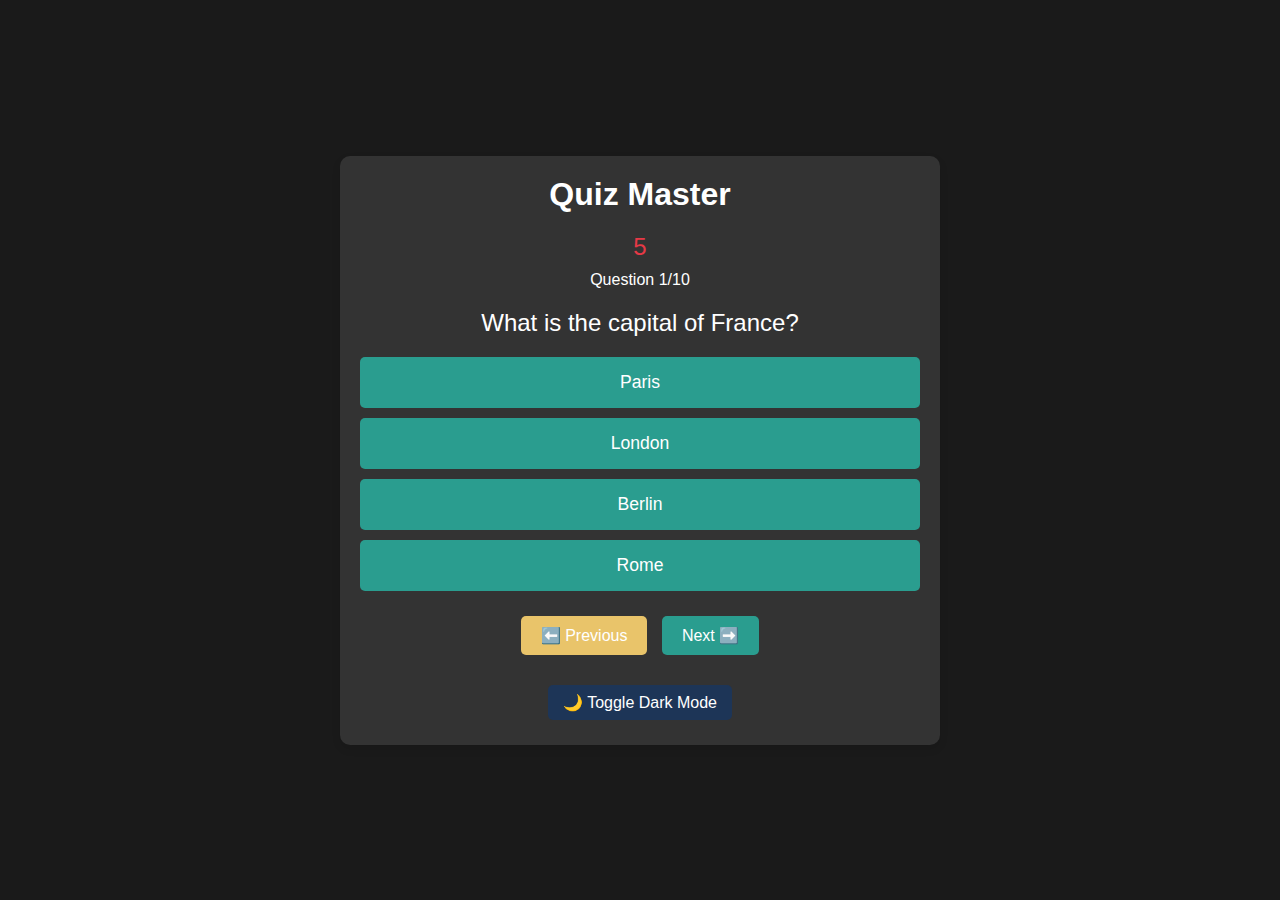
<file: index.html>
<!DOCTYPE html>
<html lang="en">
<head>
    <meta charset="UTF-8">
    <meta name="viewport" content="width=device-width, initial-scale=1.0">
    <title>Quiz App</title>
    <link rel="stylesheet" href="style.css">
</head>
<body class="dark-mode">
    <div class="container">
        <!-- Quiz Section -->
        <div id="quiz-container" style="display: block;">
            <h1>Quiz Master</h1>
            <div id="timer">30</div>
            <div id="question-progress">Question <span id="qNum">1</span>/10</div>
            
            <div id="question">What is the capital of France?</div>
            <div id="options">
                <button class="option">Paris</button>
                <button class="option">London</button>
                <button class="option">Berlin</button>
                <button class="option">Rome</button>
            </div>
            
            <div id="navigation">
                <button id="prev-btn">⬅️ Previous</button>
                <button id="next-btn">Next ➡️</button>
            </div>

            <div id="dark-mode-toggle">
                <button>🌙 Toggle Dark Mode</button>
            </div>
        </div>

        <!-- Result Section -->
        <div id="result-container" style="display: none;">
            <h1>Quiz Complete!</h1>
            <div id="score">Your score: 8/10</div>
            <button id="retry-btn">Retry Quiz</button>
            <button id="home-btn">Go to Home</button>
        </div>
    </div>

    <script src="app.js"></script>
</body>
</html>
</file>
<file: style.css>
/* General Styles */
* {
    margin: 0;
    padding: 0;
    box-sizing: border-box;
}

body {
    font-family: Arial, sans-serif;
    background-color: #f3f3f3;
    display: flex;
    justify-content: center;
    align-items: center;
    height: 100vh;
}

/* Container */
.container {
    width: 100%;
    max-width: 600px;
    padding: 20px;
    background-color: white;
    border-radius: 10px;
    box-shadow: 0 4px 8px rgba(0, 0, 0, 0.1);
    text-align: center;
}

/* Quiz Section */
#quiz-container {
    display: flex;
    flex-direction: column;
    align-items: center;
}

h1 {
    margin-bottom: 20px;
    font-size: 2rem;
    color: #333;
}

#timer {
    font-size: 1.5rem;
    color: #e63946;
}

#question-progress {
    margin: 10px 0;
    font-size: 1rem;
}

#question {
    font-size: 1.5rem;
    margin: 20px 0;
}

#options {
    margin: 20px 0;
}

.option {
    display: block;
    width: 100%;
    padding: 15px;
    margin: 10px 0;
    background-color: #2a9d8f;
    color: white;
    border: none;
    border-radius: 5px;
    cursor: pointer;
    font-size: 1.1rem;
    transition: background-color 0.3s;
}

.option:hover {
    background-color: #264653;
}

#navigation {
    margin: 20px 0;
}

button {
    padding: 10px 20px;
    font-size: 1rem;
    border-radius: 5px;
    cursor: pointer;
    margin: 5px;
}

#prev-btn {
    background-color: #e9c46a;
    color: white;
    border: none;
}

#next-btn {
    background-color: #2a9d8f;
    color: white;
    border: none;
}

#dark-mode-toggle button {
    background-color: #264653;
    color: white;
    border: none;
    padding: 8px 15px;
    border-radius: 5px;
    cursor: pointer;
}

/* Result Section */
#result-container {
    text-align: center;
}
#result-container div{
    color: #000;
}

#retry-btn, #home-btn {
    background-color: #e63946;
    color: white;
    padding: 15px;
    border-radius: 5px;
    margin: 10px;
}
/* Dark Mode Styles */
body.dark-mode {
    background-color: #1a1a1a;
    color: white;
}
body.dark-mode #quiz-container h1{
    color: white;
}
body.dark-mode #result-container div,
body.dark-mode #result-container h1 {
    color: white;
}


body.dark-mode .container {
    background-color: #333;
}



body.dark-mode #dark-mode-toggle button {
    background-color: #1d3557;
}
</file>
